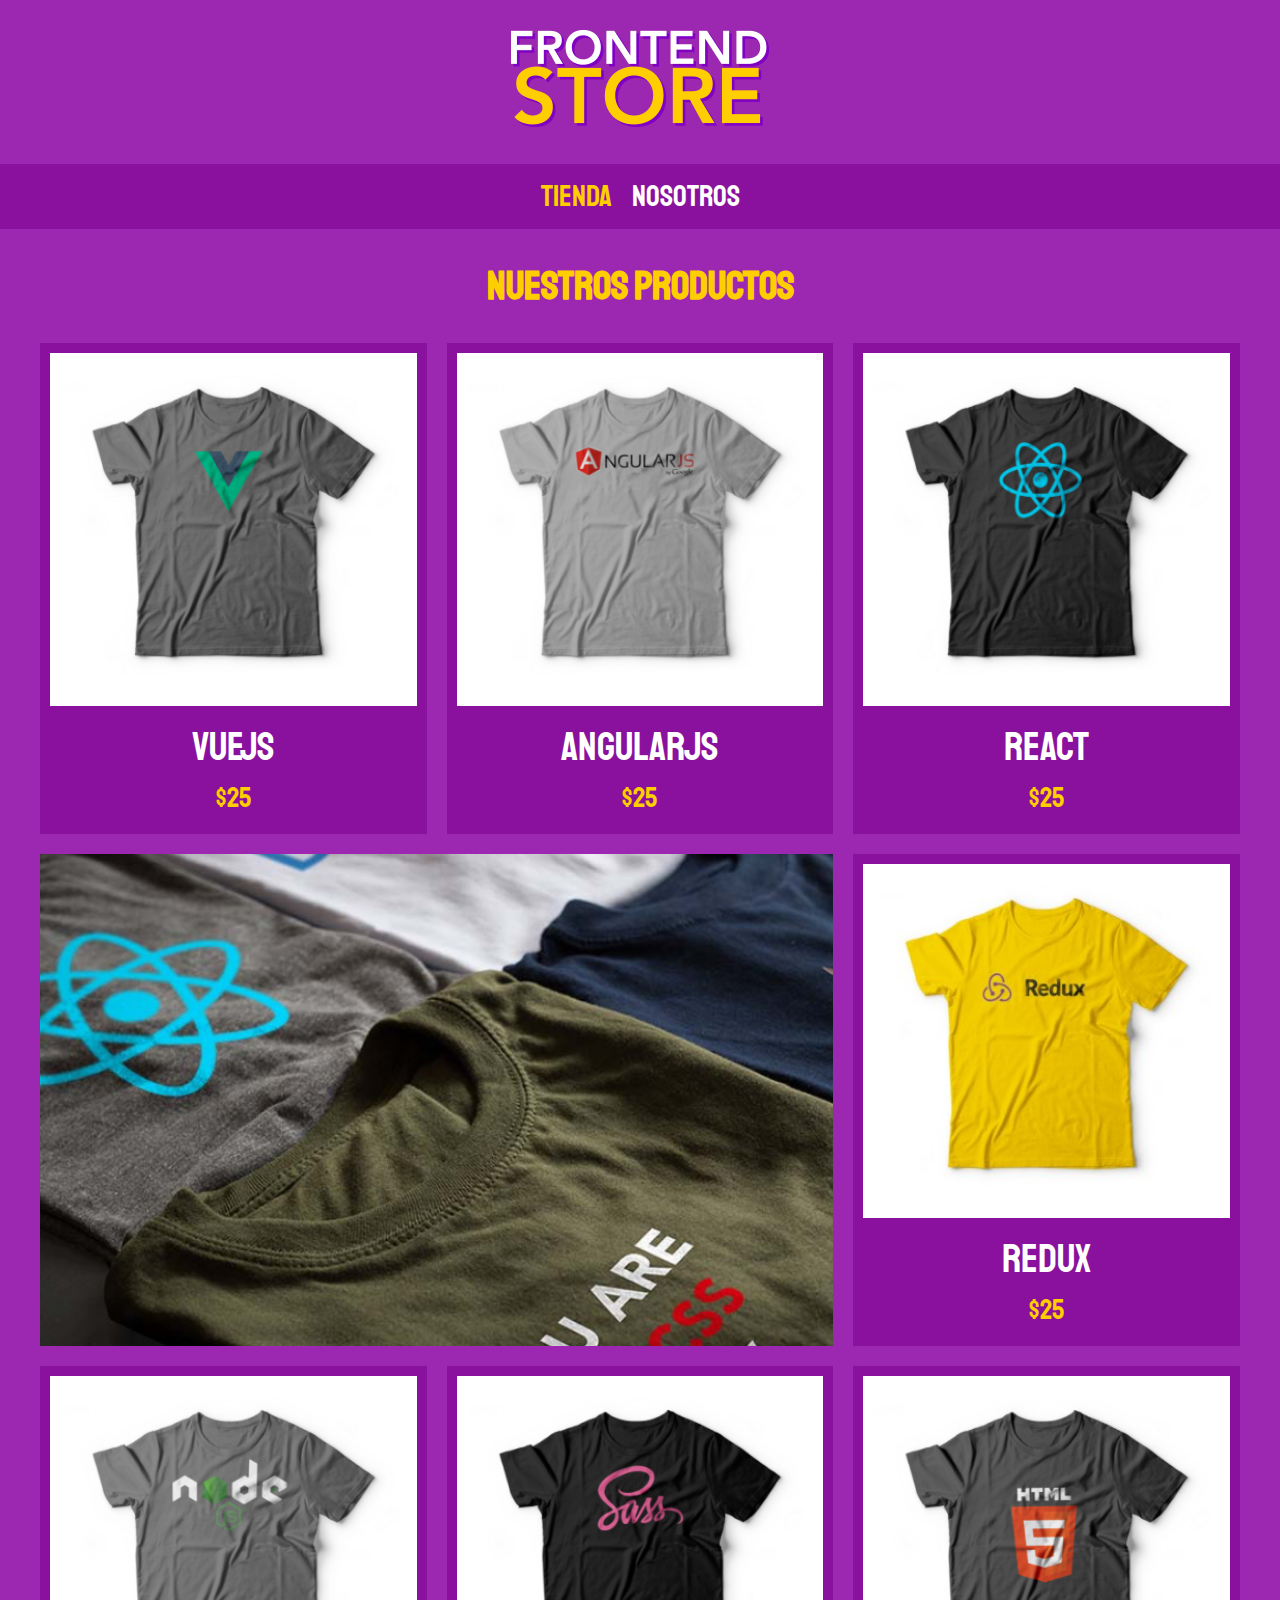
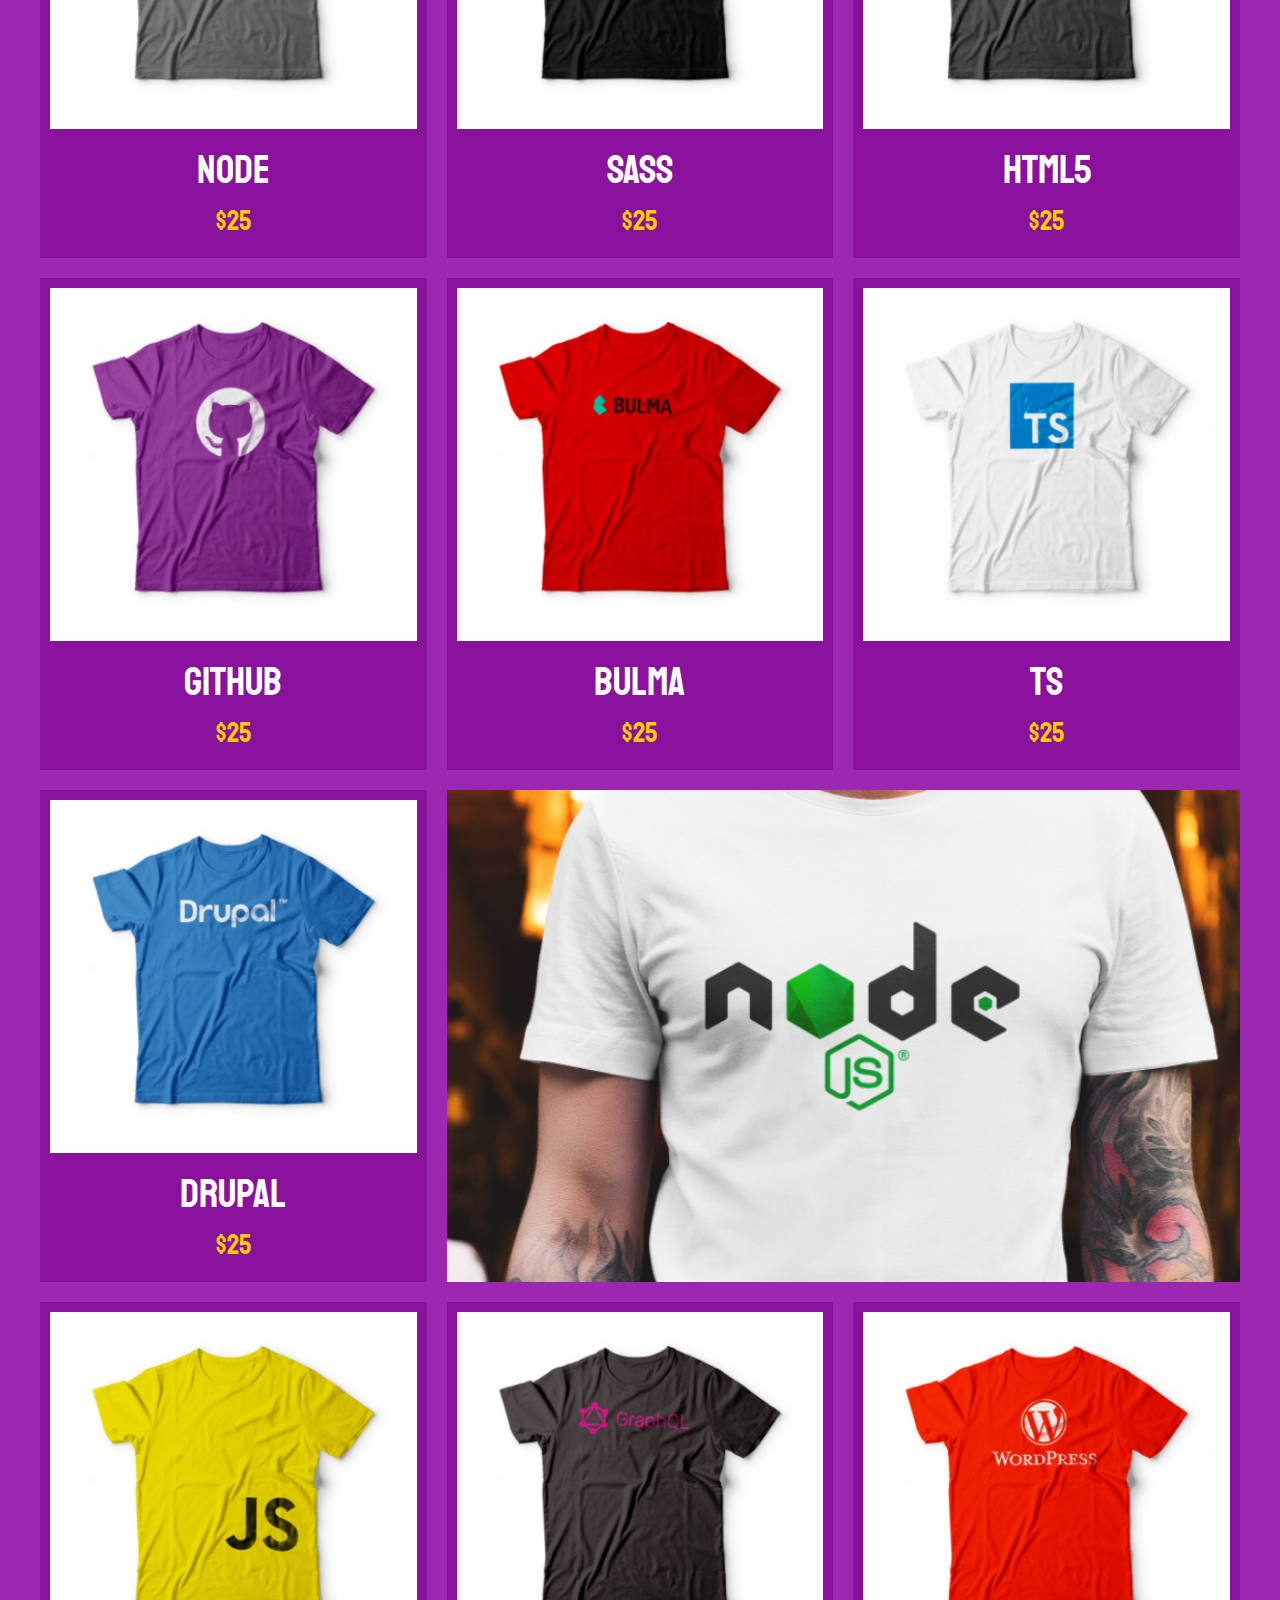
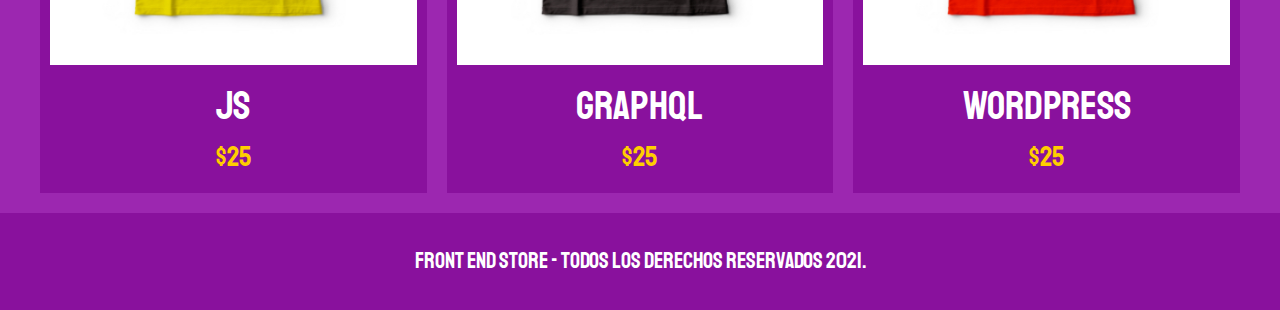
<file: index.html>
<!DOCTYPE html>
<html lang="en">

<head>
    <meta charset="UTF-8">
    <meta http-equiv="X-UA-Compatible" content="IE=edge">
    <meta name="viewport" content="width=device-width, initial-scale=1.0">
    <title>FrontEnd Store</title>
    <link rel="stylesheet" href="css/normalize.css">
    <link rel="preconnect" href="https://fonts.gstatic.com">
    <link href="https://fonts.googleapis.com/css2?family=Staatliches&display=swap" rel="stylesheet">
    <link rel="stylesheet" href="css/style.css">
</head>

<body>
    <header class="header">
        <a href="index.html">
            <img class="header__logo" src="img/logo.png" alt="Logotipo">
        </a>

    </header>

    <nav class="navegacion">
        <a class="navegacion__enlace  navegacion__enlace--activo" href="index.html">Tienda</a>
        <a class="navegacion__enlace" href="nosotros.html">Nosotros</a>

    </nav>

    <main class="contenedor">
        <h1>Nuestros Productos</h1>

        <div class="grid">
            <div class="producto">
                <a href="producto.html">
                    <img class="producto__imagen" src="img/1.jpg" alt="imagen camisa">
                    <div class="producto__informacion">
                        <p class="producto__nombre">VueJS</p>
                        <p class="producto__precio">$25</p>
                    </div>
                </a>
            </div>
            <!--cierre producto-->
            <div class="producto">
                <a href="producto.html">
                    <img class="producto__imagen" src="img/2.jpg" alt="imagen camisa">
                    <div class="producto__informacion">
                        <p class="producto__nombre">AngularJS</p>
                        <p class="producto__precio">$25</p>
                    </div>
                </a>
            </div>
            <!--cierre producto-->
            <div class="producto">
                <a href="producto.html">
                    <img class="producto__imagen" src="img/3.jpg" alt="imagen camisa">
                    <div class="producto__informacion">
                        <p class="producto__nombre">React</p>
                        <p class="producto__precio">$25</p>
                    </div>
                </a>
            </div>
            <!--cierre producto-->
            <div class="producto">
                <a href="producto.html">
                    <img class="producto__imagen" src="img/4.jpg" alt="imagen camisa">
                    <div class="producto__informacion">
                        <p class="producto__nombre">Redux</p>
                        <p class="producto__precio">$25</p>
                    </div>
                </a>
            </div>
            <!--cierre producto-->
            <div class="producto">
                <a href="producto.html">
                    <img class="producto__imagen" src="img/5.jpg" alt="imagen camisa">
                    <div class="producto__informacion">
                        <p class="producto__nombre">Node</p>
                        <p class="producto__precio">$25</p>
                    </div>
                </a>
            </div>
            <!--cierre producto-->
            <div class="producto">
                <a href="producto.html">
                    <img class="producto__imagen" src="img/6.jpg" alt="imagen camisa">
                    <div class="producto__informacion">
                        <p class="producto__nombre">Sass</p>
                        <p class="producto__precio">$25</p>
                    </div>
                </a>
            </div>
            <!--cierre producto-->
            <div class="producto">
                <a href="producto.html">
                    <img class="producto__imagen" src="img/7.jpg" alt="imagen camisa">
                    <div class="producto__informacion">
                        <p class="producto__nombre">Html5</p>
                        <p class="producto__precio">$25</p>
                    </div>
                </a>
            </div>
            <!--cierre producto-->
            <div class="producto">
                <a href="producto.html">
                    <img class="producto__imagen" src="img/8.jpg" alt="imagen camisa">
                    <div class="producto__informacion">
                        <p class="producto__nombre">GitHub</p>
                        <p class="producto__precio">$25</p>
                    </div>
                </a>
            </div>
            <!--cierre producto-->
            <div class="producto">
                <a href="producto.html">
                    <img class="producto__imagen" src="img/9.jpg" alt="imagen camisa">
                    <div class="producto__informacion">
                        <p class="producto__nombre">Bulma</p>
                        <p class="producto__precio">$25</p>
                    </div>
                </a>
            </div>
            <!--cierre producto-->
            <div class="producto">
                <a href="producto.html">
                    <img class="producto__imagen" src="img/10.jpg" alt="imagen camisa">
                    <div class="producto__informacion">
                        <p class="producto__nombre">TS</p>
                        <p class="producto__precio">$25</p>
                    </div>
                </a>
            </div>
            <!--cierre producto-->
            <div class="producto">
                <a href="producto.html">
                    <img class="producto__imagen" src="img/11.jpg" alt="imagen camisa">
                    <div class="producto__informacion">
                        <p class="producto__nombre">Drupal</p>
                        <p class="producto__precio">$25</p>
                    </div>
                </a>
            </div>
            <!--cierre producto-->
            <div class="producto">
                <a href="producto.html">
                    <img class="producto__imagen" src="img/12.jpg" alt="imagen camisa">
                    <div class="producto__informacion">
                        <p class="producto__nombre">JS</p>
                        <p class="producto__precio">$25</p>
                    </div>
                </a>
            </div>
            <!--cierre producto-->
            <div class="producto">
                <a href="producto.html">
                    <img class="producto__imagen" src="img/13.jpg" alt="imagen camisa">
                    <div class="producto__informacion">
                        <p class="producto__nombre">GraphQL</p>
                        <p class="producto__precio">$25</p>
                    </div>
                </a>
            </div>
            <!--cierre producto-->
            <div class="producto">
                <a href="producto.html">
                    <img class="producto__imagen" src="img/14.jpg" alt="imagen camisa">
                    <div class="producto__informacion">
                        <p class="producto__nombre">WordPress</p>
                        <p class="producto__precio">$25</p>
                    </div>
                </a>
            </div>
            <!--cierre producto-->

            <div class="grafico  grafico--camisas"></div>
            <div class="grafico  grafico--node"></div>



        </div>





    </main>





</body>

<footer class="footer">
    <p class="footer__texto">Front End Store - Todos los derechos reservados 2021. </p>
</footer>

</html>
</file>
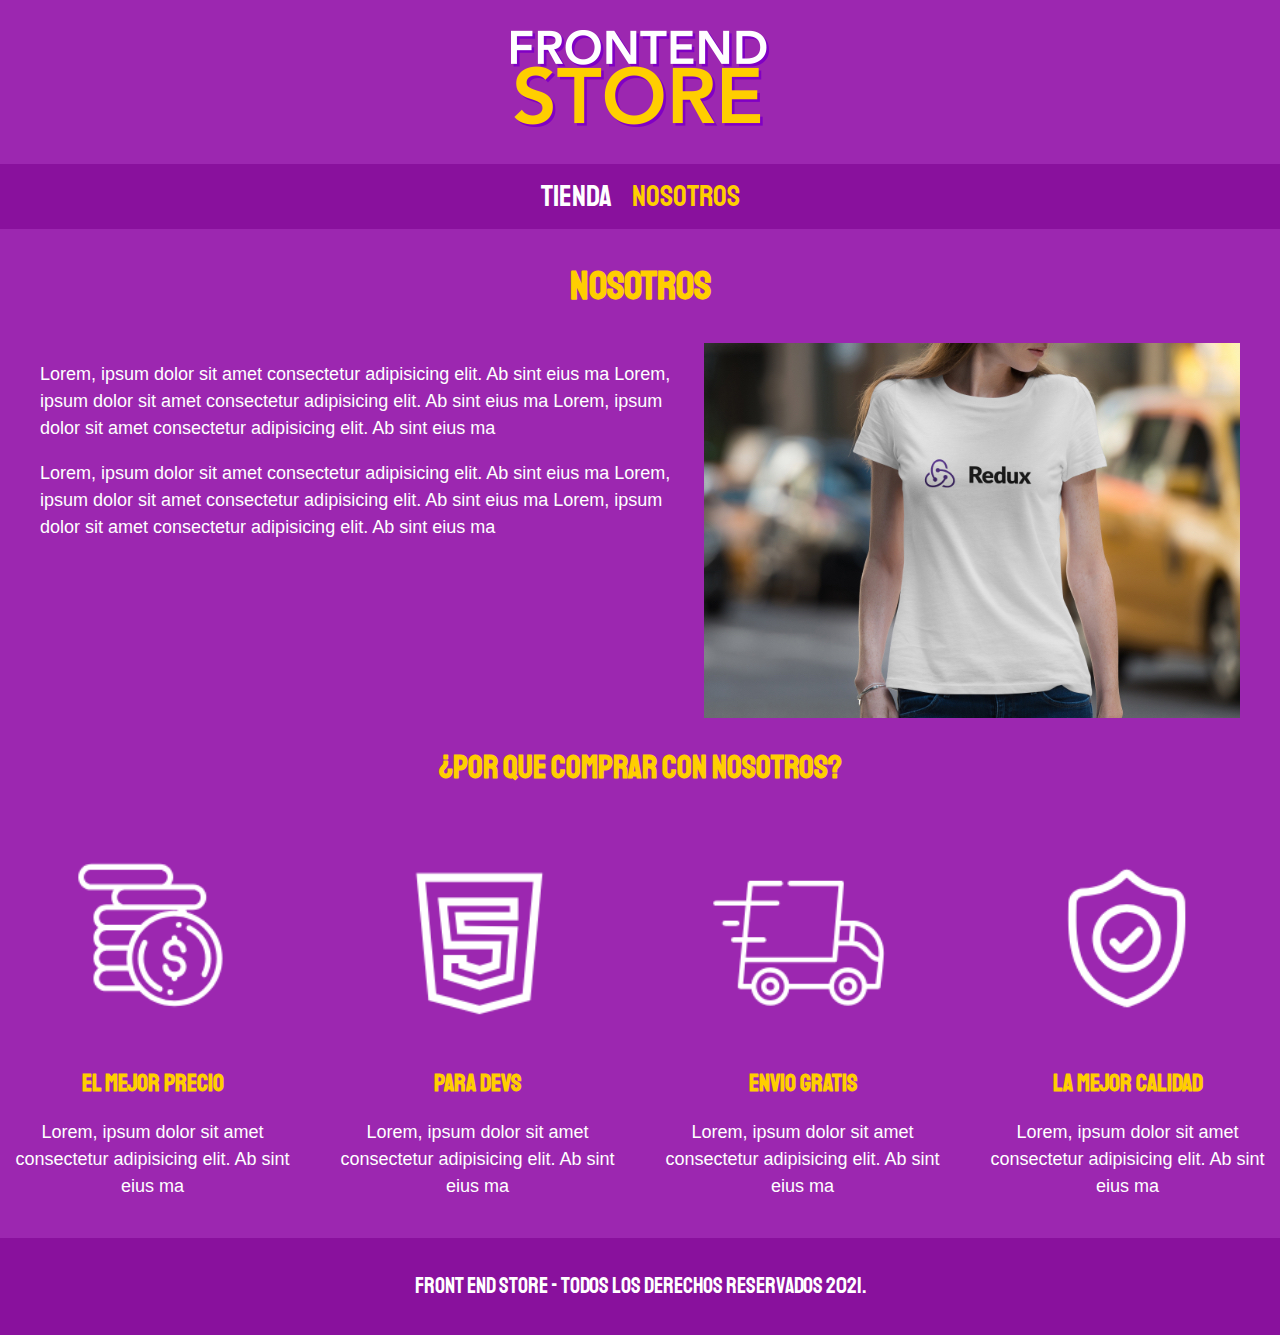
<file: nosotros.html>
<!DOCTYPE html>
<html lang="en">

<head>
    <meta charset="UTF-8">
    <meta http-equiv="X-UA-Compatible" content="IE=edge">
    <meta name="viewport" content="width=device-width, initial-scale=1.0">
    <title>FrontEnd Store</title>
    <link rel="stylesheet" href="css/normalize.css">
    <link rel="preconnect" href="https://fonts.gstatic.com">
    <link href="https://fonts.googleapis.com/css2?family=Staatliches&display=swap" rel="stylesheet">
    <link rel="stylesheet" href="css/style.css">
</head>

<body>
    <header class="header">
        <a href="index.html">
            <img class="header__logo" src="img/logo.png" alt="Logotipo">
        </a>
        
    </header>

    <nav class="navegacion">
        <a class="navegacion__enlace" href="index.html">Tienda</a>
        <a class="navegacion__enlace  navegacion__enlace--activo" href="nosotros.html">Nosotros</a>

    </nav>
    
    <main class="contenedor">
        <h1>Nosotros</h1>

        
        <div class="nosotros">
            <div class="nosotros__contenido">
                <p>Lorem, ipsum dolor sit amet consectetur adipisicing elit. Ab sint eius ma
                    Lorem, ipsum dolor sit amet consectetur adipisicing elit. Ab sint eius ma
                    Lorem, ipsum dolor sit amet consectetur adipisicing elit. Ab sint eius ma
                </p>
                <p>Lorem, ipsum dolor sit amet consectetur adipisicing elit. Ab sint eius ma
                    Lorem, ipsum dolor sit amet consectetur adipisicing elit. Ab sint eius ma
                    Lorem, ipsum dolor sit amet consectetur adipisicing elit. Ab sint eius ma
                </p>

            </div>
            <img class="nosotros__imagen" src="img/nosotros.jpg" alt="imagen nostros">
              
           
        </div>


    </main>

    <section class="comprar">
        <h2 class="comprar__titulo">¿Por que comprar con nosotros?</h2>

        <div class="bloques">
            <div class="bloque">
                <img class="bloque__imagen" src="img/icono_1.png" alt="porque comprar">
                <h3 class="bloque__titulo">El Mejor precio</h3>
                <p>Lorem, ipsum dolor sit amet consectetur adipisicing elit. Ab sint eius ma</p>
            </div> <!-- cierre bloque--> 

            <div class="bloque">
                <img class="bloque__imagen" src="img/icono_2.png" alt="porque comprar">
                <h3 class="bloque__titulo">Para Devs</h3>
                <p>Lorem, ipsum dolor sit amet consectetur adipisicing elit. Ab sint eius ma</p>
            </div> <!-- cierre bloque--> 

            <div class="bloque">
                <img class="bloque__imagen"  src="img/icono_3.png" alt="porque comprar">
                <h3 class="bloque__titulo">Envio gratis</h3>
                <p>Lorem, ipsum dolor sit amet consectetur adipisicing elit. Ab sint eius ma</p>
            </div> <!-- cierre bloque--> 

            <div class="bloque">
                <img class="bloque__imagen" src="img/icono_4.png" alt="porque comprar">
                <h3 class="bloque__titulo">La mejor calidad</h3>
                <p>Lorem, ipsum dolor sit amet consectetur adipisicing elit. Ab sint eius ma</p>
            </div> <!-- cierre bloque--> 

            
        </div><!-- cierre bloques--> 

    </section>

</body>

<footer class="footer"> 
    <p class="footer__texto">Front End Store - Todos los derechos reservados 2021. </p>
</footer>

</html>
</file>
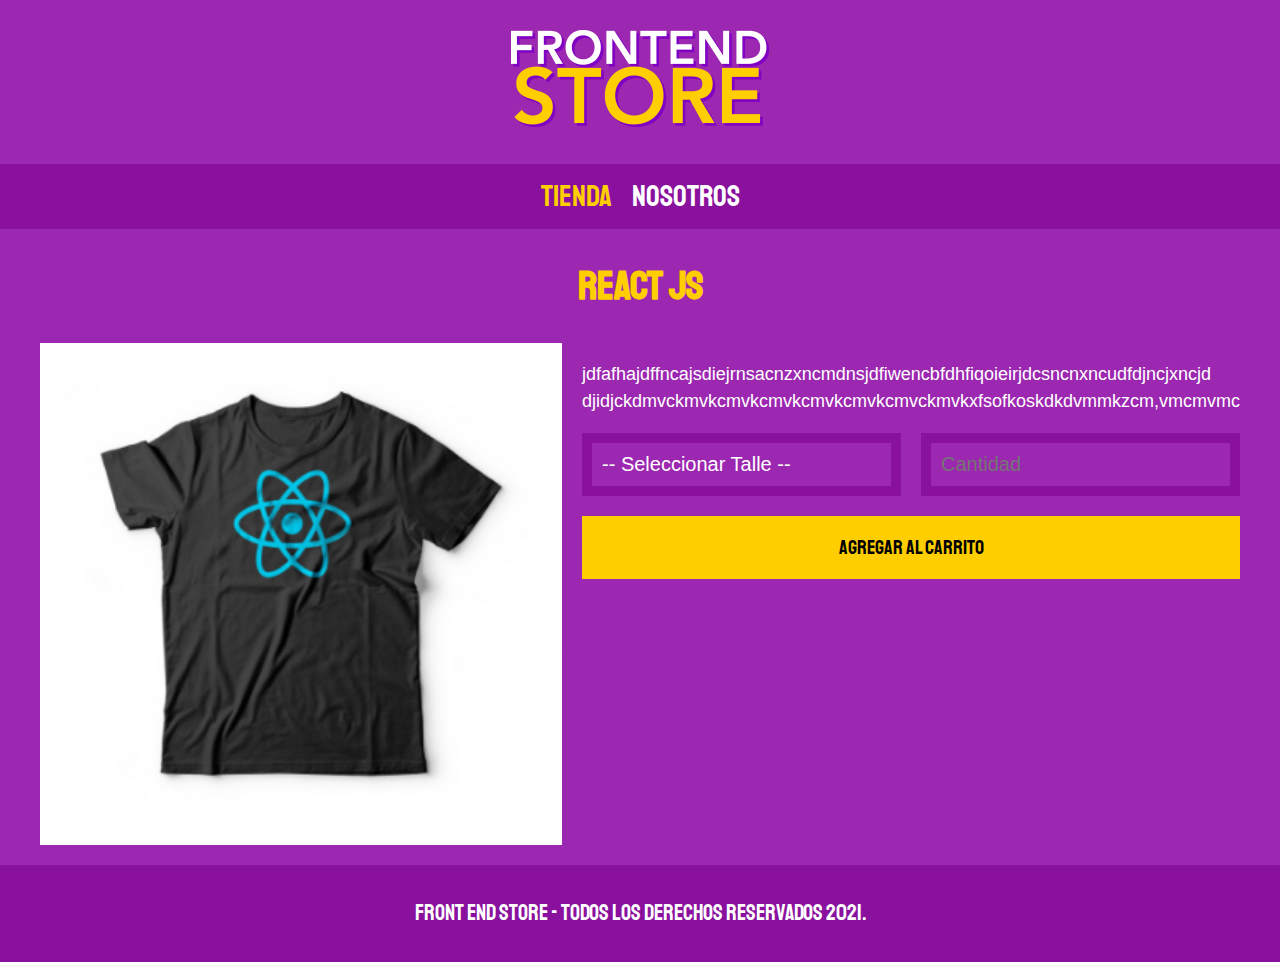
<file: producto.html>
<!DOCTYPE html>
<html lang="en">

<head>
    <meta charset="UTF-8">
    <meta http-equiv="X-UA-Compatible" content="IE=edge">
    <meta name="viewport" content="width=device-width, initial-scale=1.0">
    <title>FrontEnd Store</title>
    <link rel="stylesheet" href="css/normalize.css">
    <link rel="preconnect" href="https://fonts.gstatic.com">
    <link href="https://fonts.googleapis.com/css2?family=Staatliches&display=swap" rel="stylesheet">
    <link rel="stylesheet" href="css/style.css">
</head>

<body>
    <header class="header">
        <a href="index.html">
            <img class="header__logo" src="img/logo.png" alt="Logotipo">
        </a>

    </header>

    <nav class="navegacion">
        <a class="navegacion__enlace  navegacion__enlace--activo" href="index.html">Tienda</a>
        <a class="navegacion__enlace" href="nosotros.html">Nosotros</a>

    </nav>

    <main class="contenedor">
        <h1>React JS </h1>

        <div class="camisa">
            <img class="camisa__imagen" src="img/3.jpg" alt="Imagen del producto">

            <div class="camisa__contenido">
                <p> jdfafhajdffncajsdiejrnsacnzxncmdnsjdfiwencbfdhfiqoieirjdcsncnxncudfdjncjxncjd
                    djidjckdmvckmvkcmvkcmvkcmvkcmvkcmvckmvkxfsofkoskdkdvmmkzcm,vmcmvmc
                </p>

                <form class="formulario">
                    <select class="formulario__campo">
                        <option disabled selected>-- Seleccionar Talle --</option>
                        <option>Chica </option>
                        <option>Mediana </option>
                        <option>Grande </option>
                    </select>
                    <input class="formulario__campo" type="number" placeholder="Cantidad" min="1">
                    <input class="formulario__submit" type="submit" value="Agregar al Carrito">

                </form>


            </div>


        </div>

        </div>





    </main>





</body>

<footer class="footer">
    <p class="footer__texto">Front End Store - Todos los derechos reservados 2021. </p>
</footer>

</html>
</file>
<file: css/style.css>
:root {
--primario: #9C27B0; 
--primarioOscuro: #89119D; 
--secundario: #FFCE00; 
--secundarioOscuro: rgb(233,187,2);
--blanco:#fff; 
--negro: #000; 

--fuentePrincipal: 'Staatliches', cursive;

}

html {
    box-sizing: border-box;
    font-size: 62.5%;
  }

*, *:before, *:after {
    box-sizing: inherit;
  } /*box-model es necesario en todos los proyectos*/


/*GLobales*/
body{
      background-color: var(--primario);
      font-size: 1.6rem;
      line-height: 1.5;
     
  }
  
  p {
      font-size: 1.8rem;
      font-family: Arial, Helvetica, sans-serif;
      color: var(--blanco); 
  }

  a {
      text-decoration: none; /* sin interlineado*/
  }

  img {
     width: 100%;

  }


  .contenedor {
      max-width: 120rem;
      margin: 0 auto; /*tener en cuenta esta seccion para que el contenigo general siempre este centrado*/
      
      
  }

  h1, h2, h3 {
      text-align: center;
      color: var(--secundario);
      font-family: var(--fuentePrincipal);
  }

  h1{
      font-size: 4rem;
  }

  h2{
      font-size: 3.2rem;
  }

  h3 {
      font-size: 2.4rem;

}

/*Header*/
.header {
    display: flex;
    justify-content: center;
}

.header__logo{
    margin: 3rem 0;

}

/*Footer*/
.footer {
    background-color: var(--primarioOscuro);
    padding: 1rem 0; /*1 rem de arriba y abajo, y 0 de izquierda a derecha*/
    margin-top: 2rem;
}

.footer__texto {
    font-family: var(--fuentePrincipal);
    text-align: center;
    font-size: 2.2rem;
}

/*navegacion*/
.navegacion {
    background-color: var(--primarioOscuro);
    padding: 1rem 0;
    display: flex;
    justify-content: center;
    gap: 2rem; /* para separa los elemento entre si, nuevo modelo para mantener la alineacion*/    
}

.navegacion__enlace {
    font-family: var(--fuentePrincipal);
    color: var(--blanco);
    font-size: 3rem;
}

.navegacion__enlace--activo,
.navegacion__enlace:hover {  /*modificadores con el mismo valor*/
    color: var(--secundario);
}

/*Grid*/
.grid{
    display: grid;
    grid-template-columns: repeat(2,1fr);
    gap: 2rem;   
    
}

@media (min-width: 768px) {
    .grid {
       grid-template-columns: repeat(3,1fr); 
    }   
}


/*Productos*/
.producto{
    background-color: var(--primarioOscuro); /*color de fonfo de la imagen*/
    padding: 1rem;
}

.producto__imagen{
    width: 100%;
}


.producto__nombre{
    font-size: 4rem;
}

.producto__precio{
    font-size: 2.8rem;
    color: var(--secundario);
}

.producto__nombre,
.producto__precio {
    font-family: var(--fuentePrincipal);
    margin: 1rem 0;
    text-align: center; 
    line-height: 1.2; /*interlineado*/
}


/*Graficos*/
.grafico{
    min-height: 30rem;
    background-repeat: no-repeat; /* para que la imagen no se repita*/
    background-size: cover;/*cubrir la imagen en el cuadrante*/
    grid-column: 1/3;
}

.grafico--camisas {
    grid-row: 2/3;
    background-image: url(../img/grafico1.jpg);   
}

.grafico--node {background-image: url(../img/grafico2.jpg);
    grid-row: 8/9;
} 

@media (min-width: 768px) {
    .grafico--node {
    grid-row: 5/6;
    grid-column: 2/4;
    background-image: url(../img/grafico2.jpg);
} 
}

/*Nosotros*/
.nosotros{
    display: grid;
    grid-template-rows: repeat(2, auto);
    
     }
@media (min-width: 768px) {
     .nosotros{
    grid-template-columns: repeat(2, auto); /*para crear columnas en el diseño*/
    column-gap: 2rem;
   }
}

.nosotros__imagen{
   grid-row: 1/2;
    
}
@media (min-width: 768px) {
    .nosotros__imagen{
        grid-column: 2/3;   
}

/*Bloques*/

.bloques {
    display:grid;
    grid-template-columns: repeat(2, 1fr);
    gap: 2rem;
    
}
@media (min-width: 768px) {
     .bloques{
        grid-template-columns: repeat(4, 1fr);
     }
}

.bloque {
    text-align: center;
}


.bloque__titulo{
    margin: 0;
}



/*Pagina del producto*/
@media (min-width: 768px ) {
     .camisa {
         display: grid;
         grid-template-columns: repeat(2, 1fr);
         column-gap: 2rem;


}
}

.formulario {
    display: grid;
    grid-template-columns: repeat(2, 1fr);
    gap: 2rem;


}

.formulario__campo{
    border-color: var(--primarioOscuro);
    border-width: 1rem;
    border-style: solid;
    background-color: var(--primario);
    color: var(--blanco);
    font-size: 2rem;
    font-family: Arial, Helvetica, sans-serif;
    padding: 1rem;
    appearance: none; /*para quitar la flecha hacia abajo del formulario*/


}

.formulario__submit {
    background-color: var(--secundario);
    border: none;
    font-size: 2rem;
    font-family: var(--fuentePrincipal);
    padding: 2rem;
    transition: background-color .3s ease;
    grid-column: 1/3;



}
.formulario__submit:hover {
    cursor:pointer; /* para que aparezca el cursor de manos en el submit Agregar al carrito*/
    background-color: var(--secundarioOscuro);
}



}
</file>
